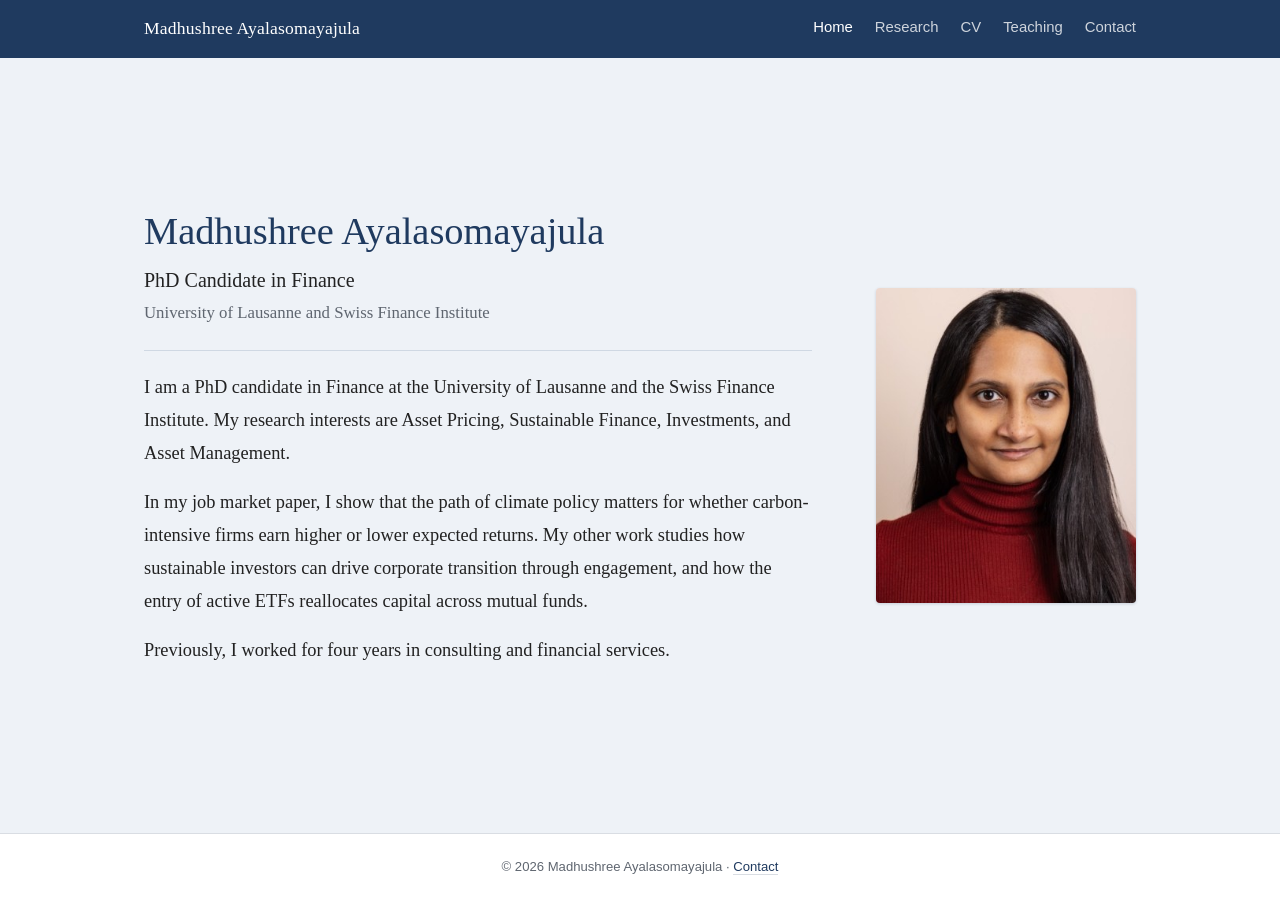
<file: index.html>
<!DOCTYPE html>
<html lang="en">
<head>
  <meta charset="utf-8">
  <meta name="viewport" content="width=device-width, initial-scale=1">
  <title>Madhushree Ayalasomayajula | PhD Candidate in Finance, University of Lausanne</title>
  <meta name="description" content="Madhushree (Madhu) Ayalasomayajula is a PhD candidate in Finance at the University of Lausanne and the Swiss Finance Institute, working on asset pricing, sustainable finance, investments, and asset management.">
  <meta name="google-site-verification" content="qV_7oiEdlrr60cp8cfEexPaGK0FBSSq0pznXWd2xJ2Y">
  <meta name="author" content="Madhushree Ayalasomayajula">
  <meta property="og:title" content="Madhushree Ayalasomayajula | PhD Candidate in Finance, University of Lausanne">
  <meta property="og:description" content="Madhushree (Madhu) Ayalasomayajula is a PhD candidate in Finance at the University of Lausanne and the Swiss Finance Institute, working on asset pricing, sustainable finance, investments, and asset management.">
  <meta property="og:type" content="profile">
  <meta property="og:image" content="photo.jpg">
  <link rel="stylesheet" href="style.css?v=20261125">
  <script type="application/ld+json">
  {"@context": "https://schema.org", "@type": "Person",
   "name": "Madhushree Ayalasomayajula", "givenName": "Madhushree", "familyName": "Ayalasomayajula",
   "alternateName": ["Madhu Ayalasomayajula", "Madhu Ayala", "Madhushree Ayala", "Madhu", "M. Ayalasomayajula", "Madhushree A."],
   "jobTitle": "PhD Candidate in Finance",
   "affiliation": [{"@type": "CollegeOrUniversity", "name": "University of Lausanne"},
                   {"@type": "Organization", "name": "Swiss Finance Institute"}],
   "email": "mailto:madhushree.ayalasomayajula@unil.ch", "image": "photo.jpg",
   "knowsAbout": ["Asset Pricing", "Sustainable Finance", "Investments", "Asset Management", "Carbon premium", "Climate policy"]}
  </script>
</head>
<body class="home">
  <header class="site-header">
    <nav class="nav">
      <a class="nav-name" href="index.html">Madhushree Ayalasomayajula</a>
      <div class="nav-links">
        <a href="index.html" class="active">Home</a>
        <a href="research.html">Research</a>
        <a href="cv.html">CV</a>
        <a href="teaching.html">Teaching</a>
        <a href="contact.html">Contact</a>
      </div>
    </nav>
  </header>

  <main>
    <div class="container">

      <section class="hero">
        <div class="hero-text">
          <h1>Madhushree Ayalasomayajula</h1>
          <p class="subtitle">PhD Candidate in Finance</p>
          <p class="affiliation">University of Lausanne and Swiss Finance Institute</p>
          <div class="intro">
            <p>I am a PhD candidate in Finance at the University of Lausanne and the Swiss Finance Institute.
            My research interests are Asset Pricing, Sustainable Finance, Investments, and Asset Management.</p>
            <p>In my job market paper, I show that the path of climate policy matters for whether carbon-intensive
            firms earn higher or lower expected returns. My other work studies how sustainable investors can drive
            corporate transition through engagement, and how the entry of active ETFs reallocates capital across
            mutual funds.</p>
            <p>Previously, I worked for four years in consulting and financial services.</p>
          </div>
        </div>
        <img class="photo" src="photo.jpg" alt="Madhushree Ayalasomayajula">
      </section>

    </div>
  </main>

  <footer class="site-footer">
    <div class="container">
      &copy; <span id="year"></span> Madhushree Ayalasomayajula &middot;
      <a href="contact.html">Contact</a>
    </div>
  </footer>
  <script>document.getElementById('year').textContent = new Date().getFullYear();</script>
</body>
</html>
</file>
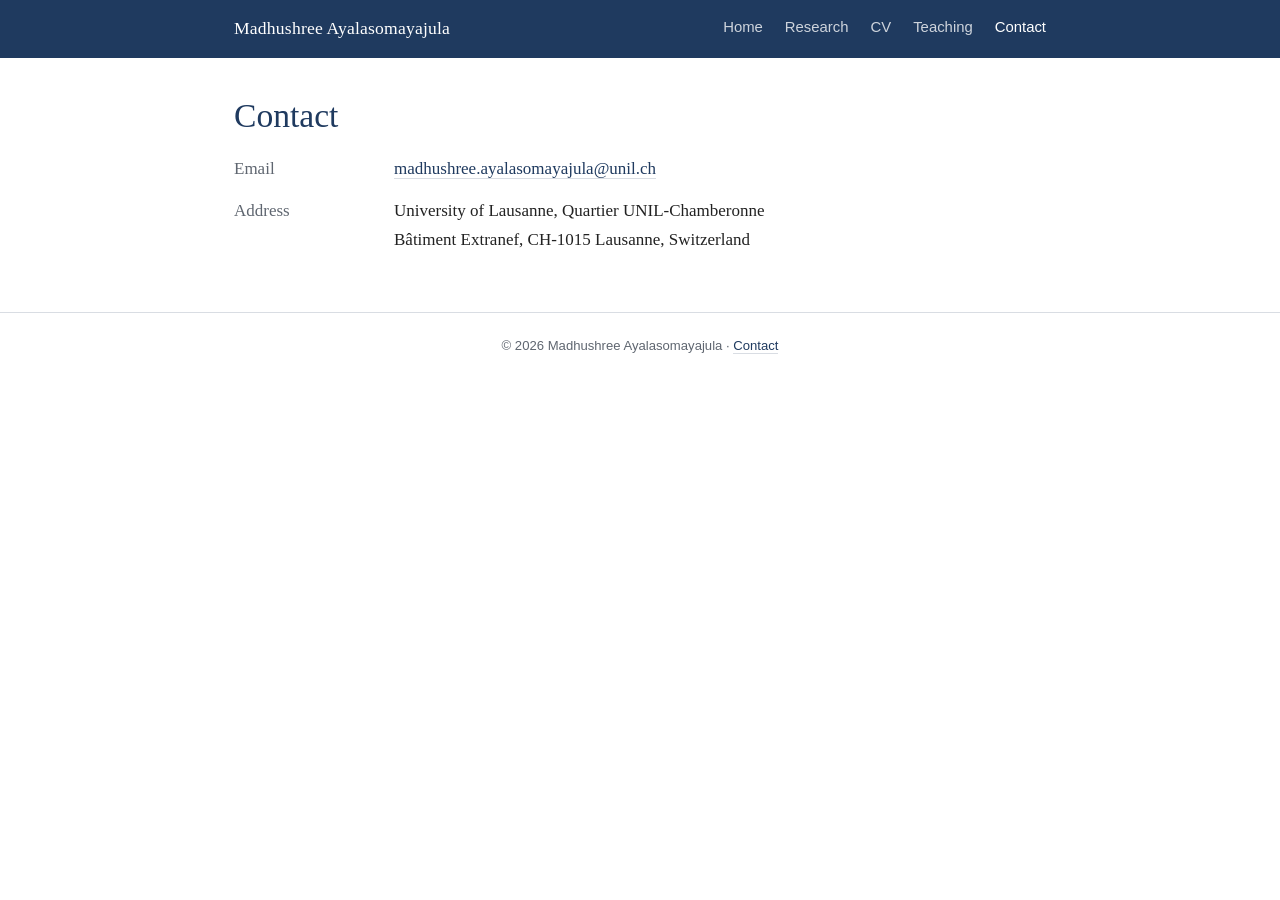
<file: contact.html>
<!DOCTYPE html>
<html lang="en">
<head>
  <meta charset="utf-8">
  <meta name="viewport" content="width=device-width, initial-scale=1">
  <title>Contact — Madhushree Ayalasomayajula</title>
  <meta name="description" content="Madhushree (Madhu) Ayalasomayajula is a PhD candidate in Finance at the University of Lausanne and the Swiss Finance Institute, working on asset pricing, sustainable finance, investments, and asset management.">
  <meta name="author" content="Madhushree Ayalasomayajula">
  <meta property="og:title" content="Contact — Madhushree Ayalasomayajula">
  <meta property="og:description" content="Madhushree (Madhu) Ayalasomayajula is a PhD candidate in Finance at the University of Lausanne and the Swiss Finance Institute, working on asset pricing, sustainable finance, investments, and asset management.">
  <meta property="og:type" content="profile">
  <meta property="og:image" content="photo.jpg">
  <link rel="stylesheet" href="style.css?v=20261125">
</head>
<body>
  <header class="site-header">
    <nav class="nav">
      <a class="nav-name" href="index.html">Madhushree Ayalasomayajula</a>
      <div class="nav-links">
        <a href="index.html">Home</a>
        <a href="research.html">Research</a>
        <a href="cv.html">CV</a>
        <a href="teaching.html">Teaching</a>
        <a href="contact.html" class="active">Contact</a>
      </div>
    </nav>
  </header>

  <main>
    <div class="container">

      <h1>Contact</h1>

      <dl class="contact-grid">
        <dt>Email</dt>
        <dd><a href="mailto:madhushree.ayalasomayajula@unil.ch">madhushree.ayalasomayajula@unil.ch</a></dd>

        <dt>Address</dt>
        <dd>University of Lausanne, Quartier UNIL-Chamberonne<br>B&acirc;timent Extranef, CH-1015 Lausanne, Switzerland</dd>
        <!-- Add when available:
        <dt>SSRN</dt><dd><a href="https://ssrn.com/author=...">SSRN author page</a></dd>
        <dt>LinkedIn</dt><dd><a href="https://linkedin.com/in/...">LinkedIn</a></dd>
        -->
      </dl>

      <!-- References: add name, title, institution and email for each letter writer.
      <section style="margin-top:36px;">
        <h2>References</h2>
      </section>
      -->

    </div>
  </main>

  <footer class="site-footer">
    <div class="container">
      &copy; <span id="year"></span> Madhushree Ayalasomayajula &middot;
      <a href="contact.html">Contact</a>
    </div>
  </footer>
  <script>document.getElementById('year').textContent = new Date().getFullYear();</script>
</body>
</html>
</file>
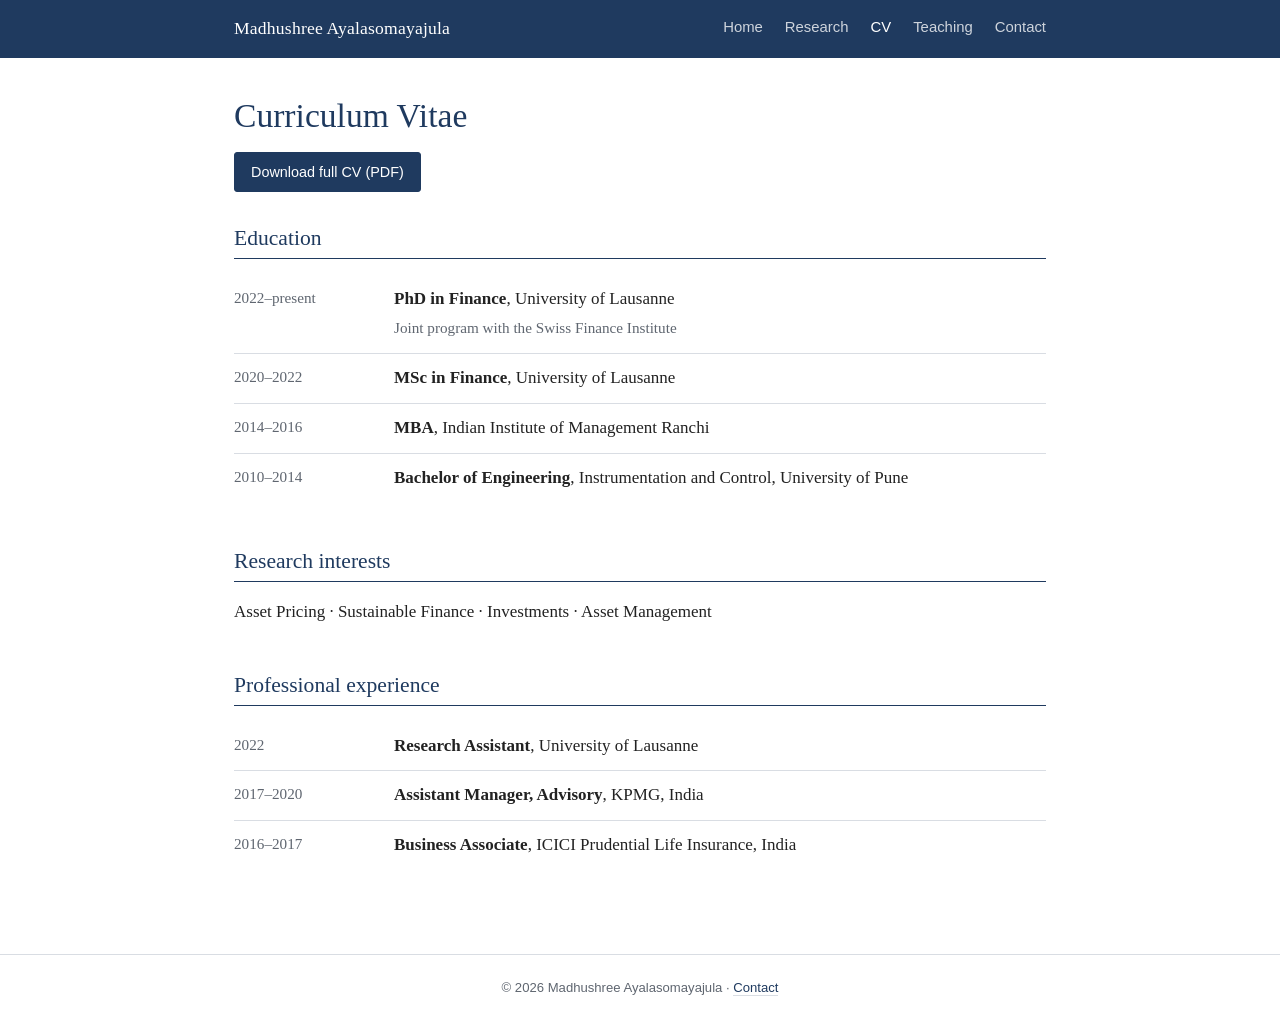
<file: cv.html>
<!DOCTYPE html>
<html lang="en">
<head>
  <meta charset="utf-8">
  <meta name="viewport" content="width=device-width, initial-scale=1">
  <title>CV — Madhushree Ayalasomayajula</title>
  <meta name="description" content="Madhushree (Madhu) Ayalasomayajula is a PhD candidate in Finance at the University of Lausanne and the Swiss Finance Institute, working on asset pricing, sustainable finance, investments, and asset management.">
  <meta name="author" content="Madhushree Ayalasomayajula">
  <meta property="og:title" content="CV — Madhushree Ayalasomayajula">
  <meta property="og:description" content="Madhushree (Madhu) Ayalasomayajula is a PhD candidate in Finance at the University of Lausanne and the Swiss Finance Institute, working on asset pricing, sustainable finance, investments, and asset management.">
  <meta property="og:type" content="profile">
  <meta property="og:image" content="photo.jpg">
  <link rel="stylesheet" href="style.css?v=20261125">
</head>
<body>
  <header class="site-header">
    <nav class="nav">
      <a class="nav-name" href="index.html">Madhushree Ayalasomayajula</a>
      <div class="nav-links">
        <a href="index.html">Home</a>
        <a href="research.html">Research</a>
        <a href="cv.html" class="active">CV</a>
        <a href="teaching.html">Teaching</a>
        <a href="contact.html">Contact</a>
      </div>
    </nav>
  </header>

  <main>
    <div class="container">

      <h1>Curriculum Vitae</h1>
      <p class="links-row" style="margin-bottom:32px;">
        <a class="btn btn-primary" href="cv.pdf">Download full CV (PDF)</a>
      </p>

      <section>
        <h2>Education</h2>
        <div class="cv-entry">
          <div class="cv-year">2022&ndash;present</div>
          <div class="cv-body"><strong>PhD in Finance</strong>, University of Lausanne<br><span class="muted">Joint program with the Swiss Finance Institute</span></div>
        </div>
        <div class="cv-entry">
          <div class="cv-year">2020&ndash;2022</div>
          <div class="cv-body"><strong>MSc in Finance</strong>, University of Lausanne</div>
        </div>
        <div class="cv-entry">
          <div class="cv-year">2014&ndash;2016</div>
          <div class="cv-body"><strong>MBA</strong>, Indian Institute of Management Ranchi</div>
        </div>
        <div class="cv-entry">
          <div class="cv-year">2010&ndash;2014</div>
          <div class="cv-body"><strong>Bachelor of Engineering</strong>, Instrumentation and Control, University of Pune</div>
        </div>
      </section>

      <section>
        <h2>Research interests</h2>
        <p>Asset Pricing &middot; Sustainable Finance &middot; Investments &middot; Asset Management</p>
      </section>

      <section>
        <h2>Professional experience</h2>
        <div class="cv-entry">
          <div class="cv-year">2022</div>
          <div class="cv-body"><strong>Research Assistant</strong>, University of Lausanne</div>
        </div>
        <div class="cv-entry">
          <div class="cv-year">2017&ndash;2020</div>
          <div class="cv-body"><strong>Assistant Manager, Advisory</strong>, KPMG, India</div>
        </div>
        <div class="cv-entry">
          <div class="cv-year">2016&ndash;2017</div>
          <div class="cv-body"><strong>Business Associate</strong>, ICICI Prudential Life Insurance, India</div>
        </div>
      </section>

    </div>
  </main>

  <footer class="site-footer">
    <div class="container">
      &copy; <span id="year"></span> Madhushree Ayalasomayajula &middot;
      <a href="contact.html">Contact</a>
    </div>
  </footer>
  <script>document.getElementById('year').textContent = new Date().getFullYear();</script>
</body>
</html>
</file>
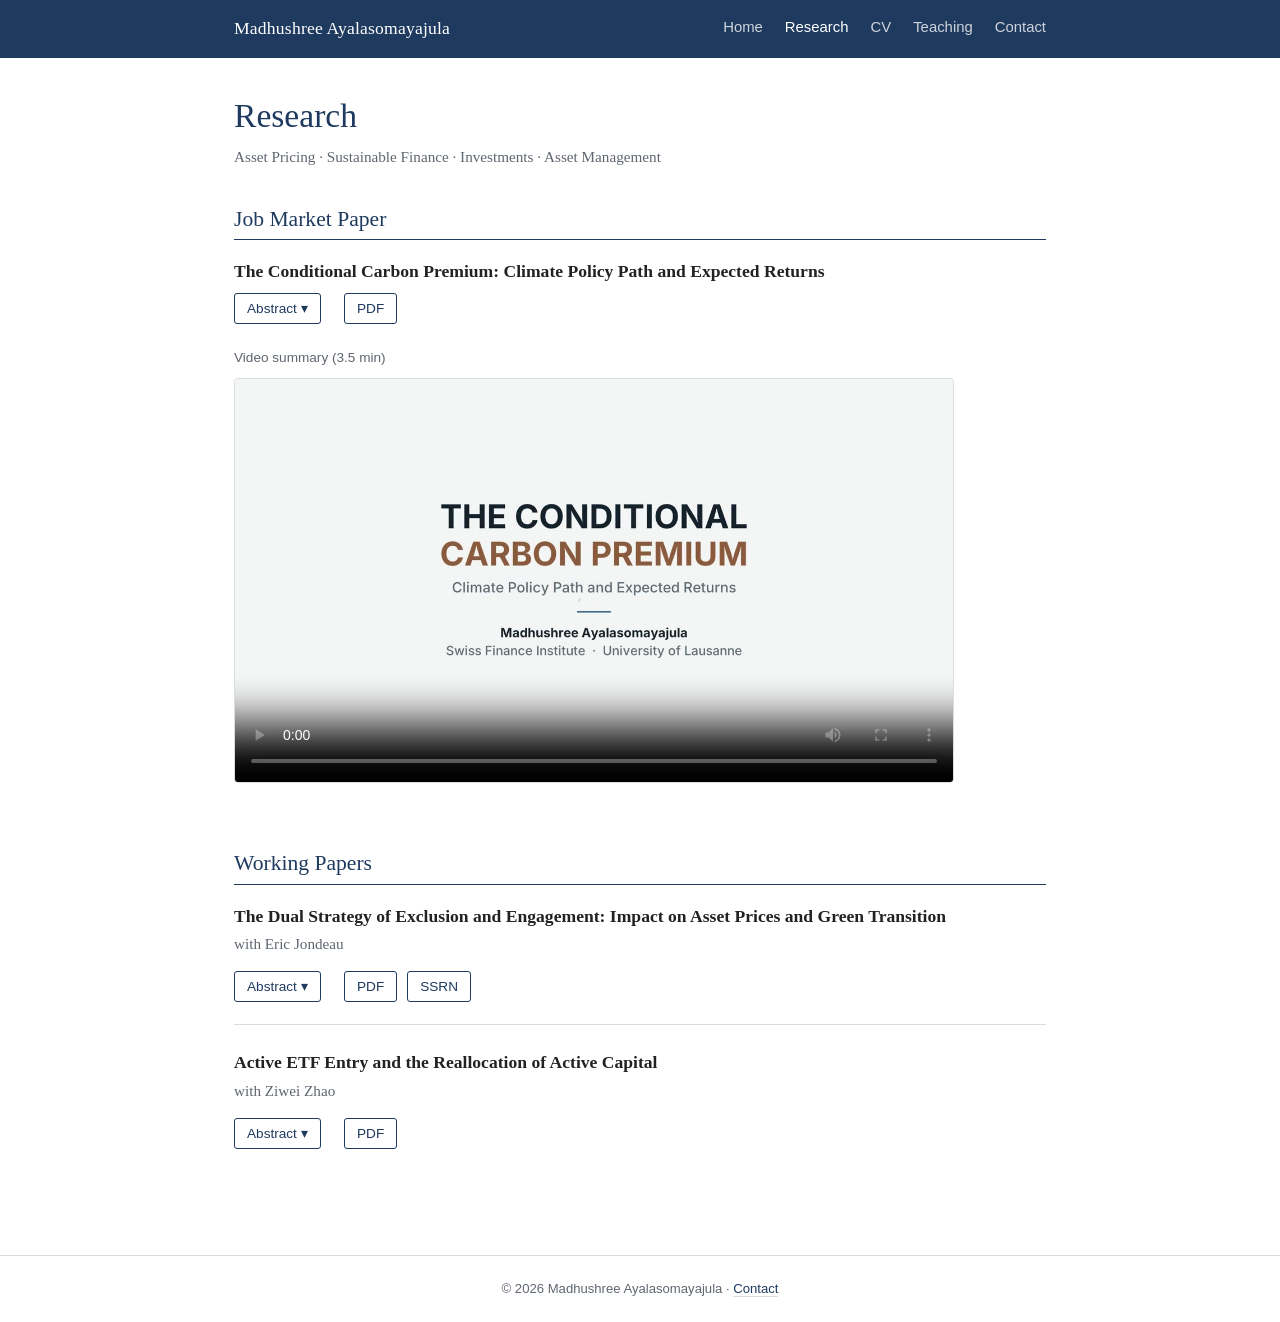
<file: research.html>
<!DOCTYPE html>
<html lang="en">
<head>
  <meta charset="utf-8">
  <meta name="viewport" content="width=device-width, initial-scale=1">
  <title>Research — Madhushree Ayalasomayajula</title>
  <meta name="description" content="Madhushree (Madhu) Ayalasomayajula is a PhD candidate in Finance at the University of Lausanne and the Swiss Finance Institute, working on asset pricing, sustainable finance, investments, and asset management.">
  <meta name="author" content="Madhushree Ayalasomayajula">
  <meta property="og:title" content="Research — Madhushree Ayalasomayajula">
  <meta property="og:description" content="Madhushree (Madhu) Ayalasomayajula is a PhD candidate in Finance at the University of Lausanne and the Swiss Finance Institute, working on asset pricing, sustainable finance, investments, and asset management.">
  <meta property="og:type" content="profile">
  <meta property="og:image" content="photo.jpg">
  <link rel="stylesheet" href="style.css?v=20261125">
</head>
<body>
  <header class="site-header">
    <nav class="nav">
      <a class="nav-name" href="index.html">Madhushree Ayalasomayajula</a>
      <div class="nav-links">
        <a href="index.html">Home</a>
        <a href="research.html" class="active">Research</a>
        <a href="cv.html">CV</a>
        <a href="teaching.html">Teaching</a>
        <a href="contact.html">Contact</a>
      </div>
    </nav>
  </header>

  <main>
    <div class="container">

      <h1>Research</h1>
      <p class="muted" style="margin-bottom:36px;">
        Asset Pricing &middot; Sustainable Finance &middot; Investments &middot; Asset Management
      </p>

      <section>
        <h2>Job Market Paper</h2>
        <div class="paper">
          <h3>The Conditional Carbon Premium: Climate Policy Path and Expected Returns</h3>
          <div class="paper-actions">
            <details class="abstract-toggle">
              <summary>Abstract</summary>
              <p class="abstract">How does the climate policy path affect the carbon risk premium? I develop a theoretical model of a stochastic production economy to compare early and uncertain delayed policy implementation to achieve the same temperature target. When policy is implemented early, the carbon tax that implements the target rises in high-productivity states, when the stochastic discount factor is low, making carbon-intensive firms a hedge with lower expected returns. When policy is delayed, each year of waiting raises the adjustment required on arrival. A late arrival reduces the value of carbon-intensive firms while raising the stochastic discount factor, generating a positive risk premium. Empirically, I estimate a Markov-switching model on the implied cost of capital of portfolios of brown and green firms. While the brown-minus-green implied cost of capital shows a full 2013&ndash;2024 sample average close to zero, the sample is also associated with persistent periods of positive and negative premia. On the one hand, periods characterized by a negative carbon premium tend to be associated with climate-friendly events, suggesting an orderly transition. On the other hand, periods characterized by a positive carbon premium tend to be associated with setbacks, suggesting at best a disorderly transition. The magnitude of the positive premium also suggests a late arrival of the switch to a net-zero transition.</p>
            </details>
            <span class="paper-links"><a class="pdf-btn" href="jmp.pdf">PDF</a></span>
          </div>
          <div class="paper-video">
            <p class="video-label">Video summary (3.5 min)</p>
            <video controls preload="metadata" playsinline poster="video_poster.jpg">
              <source src="conditional_carbon_premium_explainer.mp4" type="video/mp4">
              Your browser cannot play this video. <a href="conditional_carbon_premium_explainer.mp4">Download it here</a>.
            </video>
          </div>
        </div>
      </section>

      <section>
        <h2>Working Papers</h2>
        <div class="paper">
          <h3>The Dual Strategy of Exclusion and Engagement: Impact on Asset Prices and Green Transition</h3>
          <p class="authors">with Eric Jondeau</p>
          <div class="paper-actions">
            <details class="abstract-toggle">
              <summary>Abstract</summary>
              <p class="abstract">This paper develops a theoretical asset-pricing model to examine how sustainable investors can combine exclusion and engagement strategies to accelerate corporate transition. Firms are classified as green, brown, or reformable, with the latter being polluting firms that can reduce emissions under shareholder pressure. Sustainable investors exclude brown firms but may engage with reformable ones when majority ownership enables them to enforce a transition. Engagement is modeled as a costly but effective mechanism that lowers emissions and generates non-pecuniary benefits for investors. Our main result is that only a moderate share of sustainable investors (around 22.5% of market wealth) is sufficient to trigger reformable firms&rsquo; transition, provided they derive a modest non-pecuniary benefit (about 2.3%) from sustainability improvements. In this equilibrium, sustainable investors are willing to concentrate their portfolios in reformable assets, enabling these firms to adopt cleaner technologies and reduce their environmental footprint. The model shows that a relatively small but motivated coalition of investors can induce meaningful environmental change through targeted engagement.</p>
            </details>
            <span class="paper-links"><a class="pdf-btn" href="exclusion_engagement.pdf">PDF</a> <a class="pdf-btn" href="https://papers.ssrn.com/sol3/papers.cfm?abstract_id=5475455" target="_blank" rel="noopener">SSRN</a></span>
          </div>
        </div>
        <div class="paper">
          <h3>Active ETF Entry and the Reallocation of Active Capital</h3>
          <p class="authors">with Ziwei Zhao</p>
          <div class="paper-actions">
            <details class="abstract-toggle">
              <summary>Abstract</summary>
              <p class="abstract">Active ETFs have become an increasingly important part of delegated asset management, raising the question of how their growth affects incumbent active mutual funds. We show that greater active ETF presence is associated with lower incumbent active mutual fund flows, while short-run exit effects remain limited. Using category-level variation in the entry of major active ETF families, we find that displacement is strongest in more fragmented categories and among smaller and younger funds. We also show that greater active ETF penetration is associated with higher concentration among surviving active mutual funds. We interpret these patterns through a simple framework in which ETF entry reallocates the more mobile portion of category assets. Our evidence suggests that active ETF growth reshapes active mutual fund markets through reallocation rather than immediate fund disappearance.</p>
            </details>
            <span class="paper-links"><a class="pdf-btn" href="active_etf_entry.pdf">PDF</a></span>
          </div>
        </div>
      </section>

    </div>
  </main>

  <footer class="site-footer">
    <div class="container">
      &copy; <span id="year"></span> Madhushree Ayalasomayajula &middot;
      <a href="contact.html">Contact</a>
    </div>
  </footer>
  <script>document.getElementById('year').textContent = new Date().getFullYear();</script>
</body>
</html>
</file>
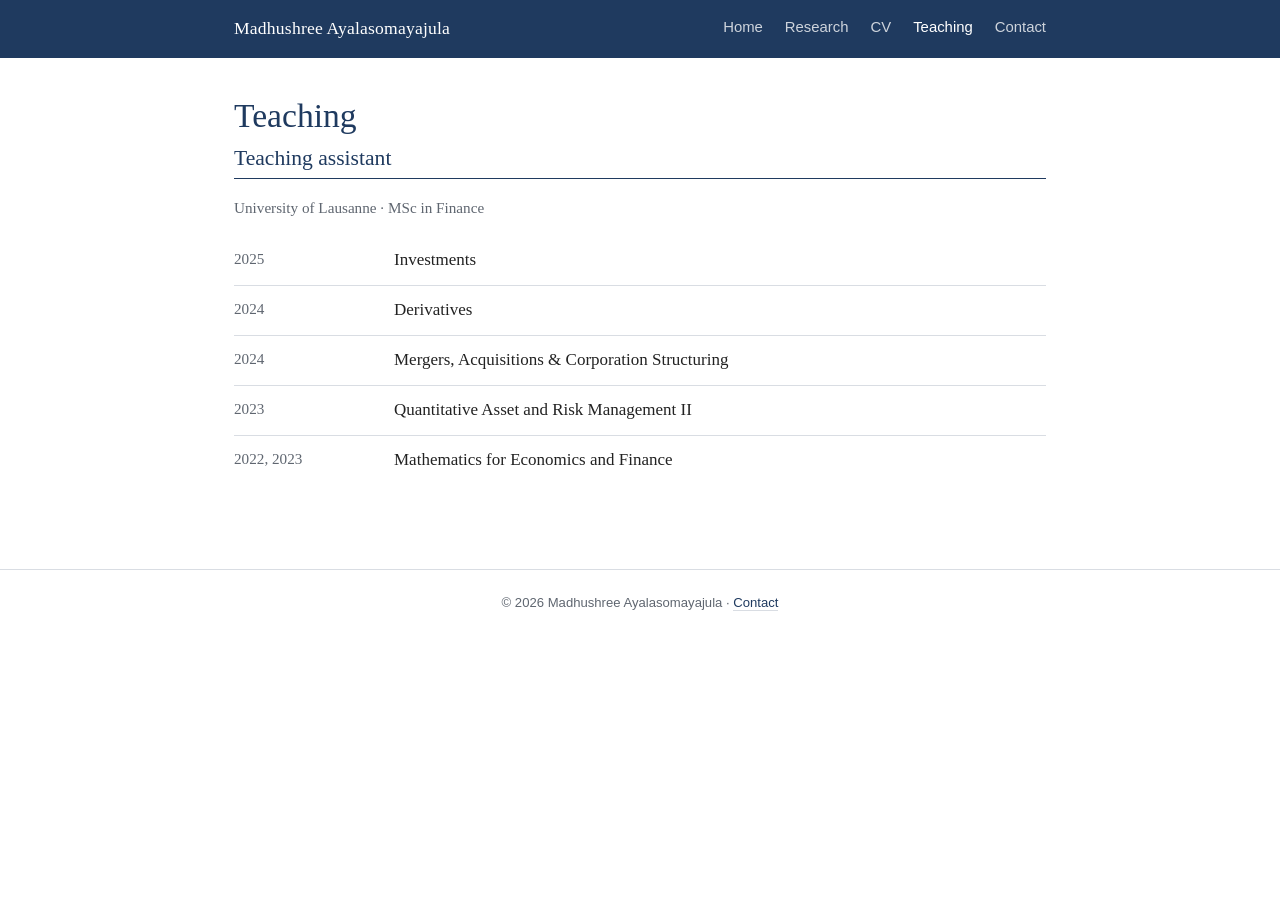
<file: teaching.html>
<!DOCTYPE html>
<html lang="en">
<head>
  <meta charset="utf-8">
  <meta name="viewport" content="width=device-width, initial-scale=1">
  <title>Teaching — Madhushree Ayalasomayajula</title>
  <meta name="description" content="Madhushree (Madhu) Ayalasomayajula is a PhD candidate in Finance at the University of Lausanne and the Swiss Finance Institute, working on asset pricing, sustainable finance, investments, and asset management.">
  <meta name="author" content="Madhushree Ayalasomayajula">
  <meta property="og:title" content="Teaching — Madhushree Ayalasomayajula">
  <meta property="og:description" content="Madhushree (Madhu) Ayalasomayajula is a PhD candidate in Finance at the University of Lausanne and the Swiss Finance Institute, working on asset pricing, sustainable finance, investments, and asset management.">
  <meta property="og:type" content="profile">
  <meta property="og:image" content="photo.jpg">
  <link rel="stylesheet" href="style.css?v=20261125">
</head>
<body>
  <header class="site-header">
    <nav class="nav">
      <a class="nav-name" href="index.html">Madhushree Ayalasomayajula</a>
      <div class="nav-links">
        <a href="index.html">Home</a>
        <a href="research.html">Research</a>
        <a href="cv.html">CV</a>
        <a href="teaching.html" class="active">Teaching</a>
        <a href="contact.html">Contact</a>
      </div>
    </nav>
  </header>

  <main>
    <div class="container">

      <h1>Teaching</h1>

      <section>
        <h2>Teaching assistant</h2>
        <p class="muted">University of Lausanne &middot; MSc in Finance</p>
        <div class="cv-entry">
          <div class="cv-year">2025</div>
          <div class="cv-body">Investments</div>
        </div>
        <div class="cv-entry">
          <div class="cv-year">2024</div>
          <div class="cv-body">Derivatives</div>
        </div>
        <div class="cv-entry">
          <div class="cv-year">2024</div>
          <div class="cv-body">Mergers, Acquisitions &amp; Corporation Structuring</div>
        </div>
        <div class="cv-entry">
          <div class="cv-year">2023</div>
          <div class="cv-body">Quantitative Asset and Risk Management II</div>
        </div>
        <div class="cv-entry">
          <div class="cv-year">2022, 2023</div>
          <div class="cv-body">Mathematics for Economics and Finance</div>
        </div>
      </section>

    </div>
  </main>

  <footer class="site-footer">
    <div class="container">
      &copy; <span id="year"></span> Madhushree Ayalasomayajula &middot;
      <a href="contact.html">Contact</a>
    </div>
  </footer>
  <script>document.getElementById('year').textContent = new Date().getFullYear();</script>
</body>
</html>
</file>
<file: style.css>
/* ============================================================
   Madhushree Ayalasomayajula — academic website
   Style: Classic academic · navy and white, serif headings
   To recolor the whole site, edit the variables in :root below.
   ============================================================ */

:root {
  --navy:       #1f3a5f;   /* header bar, headings, accents */
  --navy-dark:  #152a46;   /* link hover */
  --navy-tint:  #eef2f7;   /* soft accent wash */
  --ink:        #222222;   /* body text */
  --muted:      #5f6670;   /* secondary text */
  --rule:       #d9dde3;   /* hairlines */
  --white:      #ffffff;

  --font-body: "Georgia", "Times New Roman", serif;
  --font-ui:   -apple-system, BlinkMacSystemFont, "Segoe UI", Helvetica, Arial, sans-serif;

  --maxw: 860px;
}

* { box-sizing: border-box; }
html { scroll-behavior: smooth; }

body {
  margin: 0;
  font-family: var(--font-body);
  font-size: 17px;
  line-height: 1.7;
  color: var(--ink);
  background: var(--white);
}

.container { max-width: var(--maxw); margin: 0 auto; padding: 0 24px; }
main { padding: 36px 0 40px; }
section { margin-bottom: 44px; }

/* ---------- Header bar ---------- */
.site-header { background: var(--navy); position: sticky; top: 0; z-index: 100; }
.nav {
  max-width: var(--maxw); margin: 0 auto; padding: 14px 24px;
  display: flex; align-items: center; justify-content: space-between;
  flex-wrap: wrap; gap: 10px;
}
.nav-name { color: var(--white); font-size: 1.1rem; text-decoration: none; letter-spacing: .2px; }
.nav-name:hover { color: var(--white); text-decoration: none; }
.nav-links { display: flex; gap: 22px; flex-wrap: wrap; font-family: var(--font-ui); }
.nav-links a {
  color: rgba(255,255,255,.78); text-decoration: none; font-size: .93rem;
  padding-bottom: 2px; border-bottom: 2px solid transparent;
}
.nav-links a:hover { color: var(--white); text-decoration: none; }
.nav-links a.active { color: var(--white); border-bottom-color: var(--white); }

/* ---------- Typography ---------- */
h1, h2, h3 { color: var(--navy); font-weight: normal; line-height: 1.3; }
h1 { font-size: 2.1rem; margin: 0 0 6px; }
h2 {
  font-size: 1.35rem; margin: 0 0 16px; padding-bottom: 6px;
  border-bottom: 1px solid var(--navy);
}
h3 { font-size: 1.1rem; margin: 0 0 4px; color: var(--ink); font-weight: bold; }
p { margin: 0 0 16px; }

a { color: var(--navy); text-decoration: none; border-bottom: 1px solid var(--rule); }
a:hover { color: var(--navy-dark); border-bottom-color: var(--navy); }
.nav a, .btn { border-bottom: none; }

.subtitle { font-size: 1.15rem; color: var(--ink); margin: 0 0 2px; }
.affiliation { color: var(--muted); margin: 0; }
.muted { color: var(--muted); font-size: .95rem; }

/* ---------- Home ---------- */
.hero { display: flex; gap: 40px; align-items: center; flex-wrap: wrap; margin: 0; padding: 28px 32px; background: var(--navy-tint); border-radius: 4px; }
.hero-text { flex: 1 1 420px; }
.photo {
  flex: 0 0 200px; width: 200px; height: 240px; border-radius: 4px;
  background: var(--navy-tint); border: 1px dashed var(--rule);
  display: flex; align-items: center; justify-content: center; text-align: center;
  color: var(--muted); font-family: var(--font-ui); font-size: .8rem; padding: 10px; object-fit: cover;
}
.intro { font-size: 1.05rem; margin-top: 16px; padding-top: 14px; border-top: 1px solid var(--rule); }
.intro p { margin-bottom: 12px; }
.quick-links { margin-top: 10px; margin-bottom: 0; }
.quick-links { font-family: var(--font-ui); font-size: .92rem; color: var(--muted); }
.quick-links a { margin-right: 4px; }

/* ---------- Buttons ---------- */
.links-row { display: flex; flex-wrap: wrap; gap: 10px; margin-top: 14px; }
.btn {
  display: inline-block; padding: 7px 16px; border-radius: 3px; font-family: var(--font-ui);
  font-size: .9rem; border: 1px solid var(--navy); color: var(--navy); background: var(--white);
}
.btn:hover { background: var(--navy-tint); text-decoration: none; }
.btn-primary { background: var(--navy); color: var(--white); }
.btn-primary:hover { background: var(--navy-dark); color: var(--white); }

/* ---------- Papers ---------- */
.paper { padding: 4px 0 22px; margin-bottom: 22px; border-bottom: 1px solid var(--rule); }
.paper:last-child { border-bottom: none; }
.paper.jmp { border-left: 3px solid var(--navy); padding-left: 18px; border-bottom: none; }
.tag {
  display: inline-block; font-family: var(--font-ui); font-size: .7rem; text-transform: uppercase;
  letter-spacing: .8px; color: var(--white); background: var(--navy);
  padding: 2px 8px; border-radius: 2px; margin-bottom: 8px;
}
.paper .authors { color: var(--muted); font-size: .95rem; margin-bottom: 8px; }
.paper .abstract { font-size: .98rem; margin-bottom: 0; text-align: justify; hyphens: auto; }

/* ---------- CV / teaching rows ---------- */
.cv-entry { display: flex; gap: 20px; padding: 10px 0; border-bottom: 1px solid var(--rule); }
.cv-entry:last-child { border-bottom: none; }
.cv-year { flex: 0 0 140px; color: var(--muted); font-size: .95rem; font-variant-numeric: tabular-nums; }
.cv-body { flex: 1; }

/* ---------- Contact ---------- */
.contact-grid { display: grid; grid-template-columns: 140px 1fr; gap: 14px 20px; }
.contact-grid dt { color: var(--muted); }
.contact-grid dd { margin: 0; }

/* ---------- Footer ---------- */
.site-footer {
  border-top: 1px solid var(--rule); padding: 22px 0; color: var(--muted);
  font-family: var(--font-ui); font-size: .82rem; text-align: center;
}

@media (max-width: 620px) {
  body { font-size: 16px; }
  h1 { font-size: 1.7rem; }
  .nav { flex-direction: column; align-items: flex-start; }
  .hero { flex-direction: column-reverse; align-items: flex-start; }
  .contact-grid { grid-template-columns: 1fr; gap: 2px 0; }
  .contact-grid dt { margin-top: 10px; }
  .cv-entry { flex-direction: column; gap: 0; }
  .cv-year { flex-basis: auto; }
}

/* ---------- Expandable abstracts ---------- */
.abstract-toggle summary {
  display: inline-block; cursor: pointer; list-style: none; margin-top: 6px;
  font-family: var(--font-ui); font-size: .85rem; color: var(--navy);
  border: 1px solid var(--navy); border-radius: 3px; padding: 3px 12px;
}
.abstract-toggle summary::-webkit-details-marker { display: none; }
.abstract-toggle summary::after { content: " \25BE"; }
.abstract-toggle[open] summary::after { content: " \25B4"; }
.abstract-toggle summary:hover { background: var(--navy-tint); }
.abstract-toggle[open] .abstract { margin-top: 12px; }
img.photo { border: none; padding: 0; object-position: center top; }

/* ---------- Paper buttons ---------- */
.paper-actions { position: relative; }
.paper-actions .paper-links { position: absolute; top: 6px; left: 110px; display: flex; gap: 10px; }
.paper-actions .pdf-btn {
  display: inline-block;
  font-family: var(--font-ui); font-size: .85rem; color: var(--navy);
  border: 1px solid var(--navy); border-radius: 3px; padding: 3px 12px; line-height: 1.7;
}
.paper-actions .pdf-btn:hover { background: var(--navy-tint); text-decoration: none; }

/* ---------- Video ---------- */
.paper-video { margin-top: 22px; max-width: 720px; }
.video-label { font-family: var(--font-ui); font-size: .85rem; color: var(--muted); margin: 0 0 8px; }
.paper-video video { display: block; width: 100%; height: auto; border: 1px solid var(--rule); border-radius: 4px; background: #f3f5f5; }

/* ---------- Home: full-width band instead of a small card ---------- */
.home { display: flex; flex-direction: column; min-height: 100vh; }
.home main {
  flex: 1 0 auto; display: flex; align-items: center;
  background: var(--navy-tint); padding: 0;
}
.home main .container { width: 100%; }
.home .hero { background: none; border-radius: 0; padding: 64px 0; gap: 56px; }
.home .photo { flex: 0 0 240px; width: 240px; height: 290px; box-shadow: 0 1px 3px rgba(21,42,70,.18); }
.home h1 { font-size: 2.4rem; }
.home .intro { font-size: 1.08rem; border-top-color: #cfd8e3; }
.home .site-footer { background: var(--white); }
@media (max-width: 620px) {
  .home .hero { padding: 32px 0; gap: 24px; }
  .home .photo { width: 180px; height: 216px; flex-basis: auto; }
  .home h1 { font-size: 1.8rem; }
}

/* ---------- Home: roomier text (25 Nov, round 2) ---------- */
.home .container { max-width: 1040px; }
.home .hero { gap: 64px; flex-wrap: nowrap; }
.home .hero-text { flex: 1 1 auto; min-width: 0; }
.home .subtitle { font-size: 1.25rem; margin-top: 4px; }
.home .affiliation { font-size: 1.05rem; }
.home .intro { font-size: 1.15rem; line-height: 1.8; margin-top: 22px; padding-top: 20px; }
.home .intro p { margin-bottom: 16px; }
.home .quick-links { margin-top: 18px; font-size: .98rem; }
.home .photo { flex: 0 0 260px; width: 260px; height: 315px; }
@media (max-width: 700px) {
  .home .hero { flex-wrap: wrap; flex-direction: column-reverse; align-items: flex-start; gap: 28px; }
  .home .photo { width: 200px; height: 240px; flex-basis: auto; }
  .home .intro { font-size: 1.05rem; }
}
.home .nav { max-width: 1040px; }
@media (max-width: 1000px) and (min-width: 701px) {
  .home .hero { gap: 36px; padding: 40px 0; }
  .home .photo { flex: 0 0 200px; width: 200px; height: 240px; }
  .home .intro { font-size: 1.05rem; line-height: 1.75; }
}
</file>
